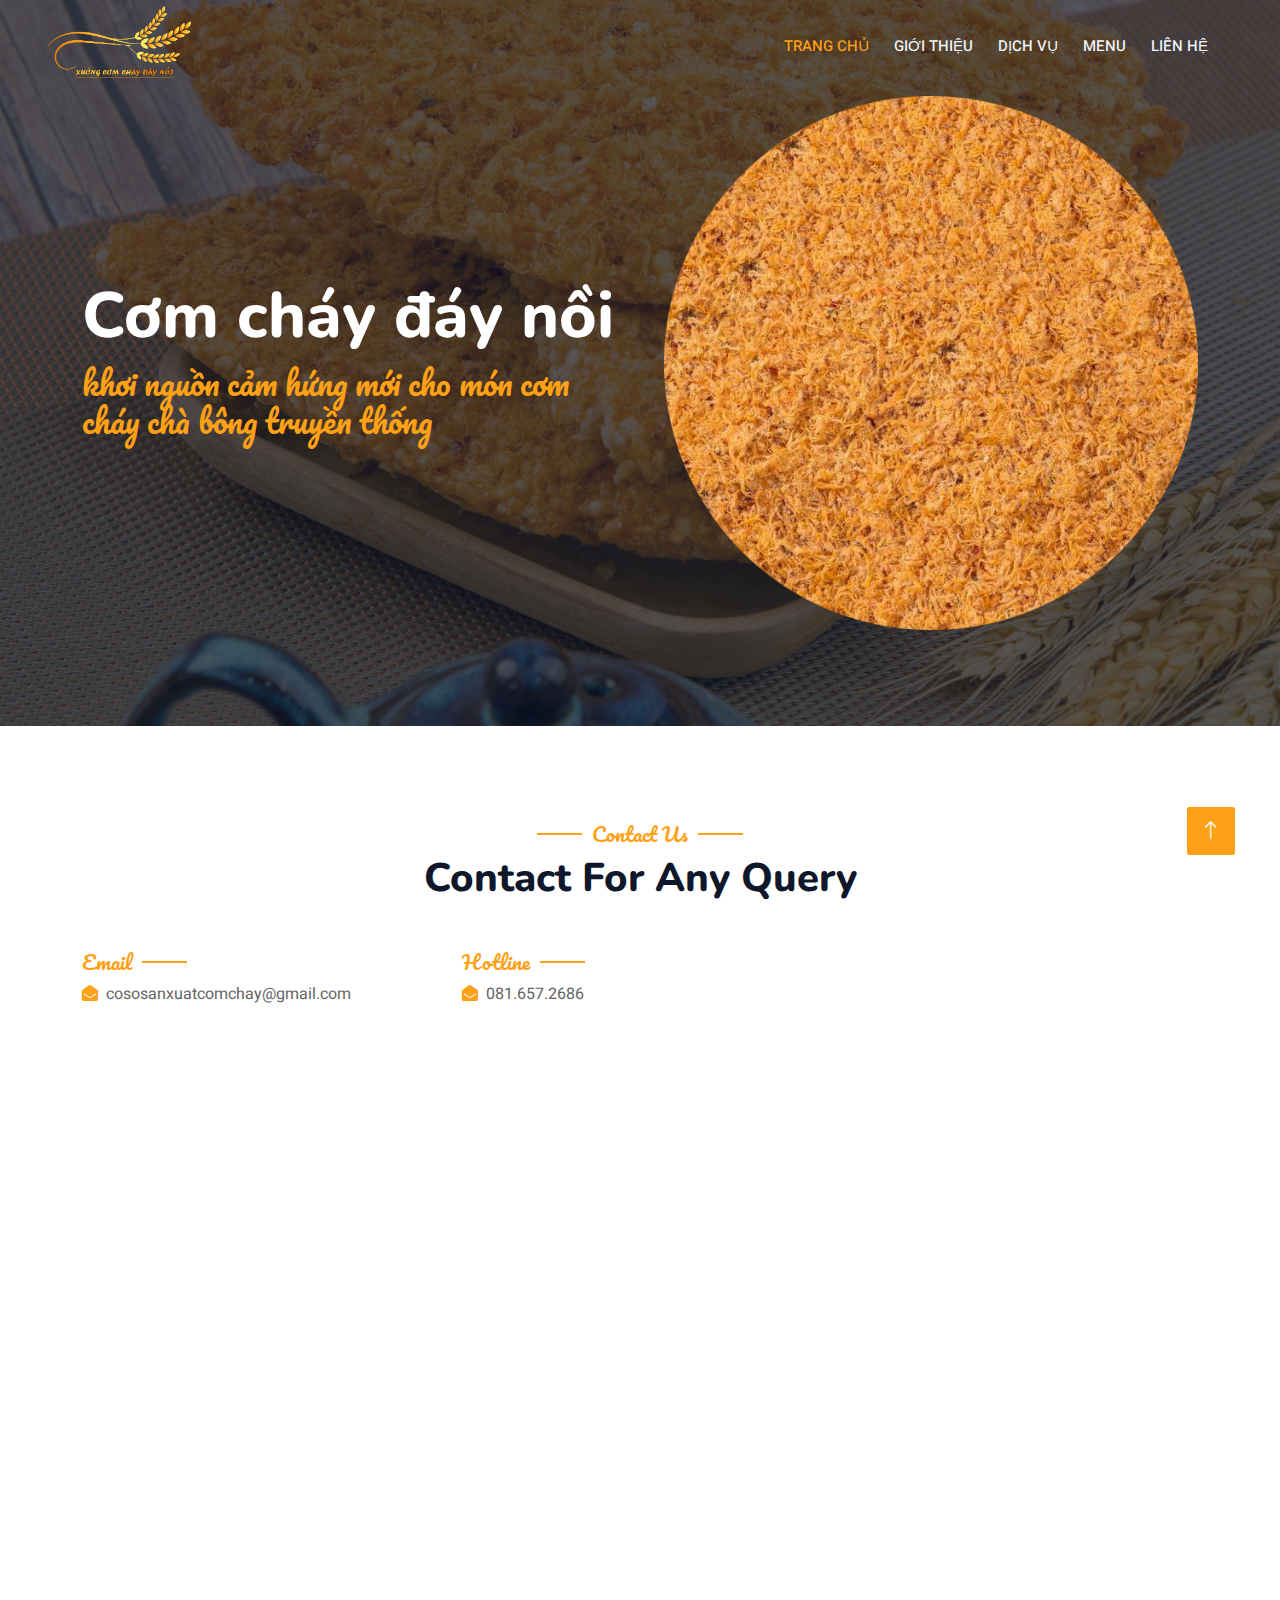
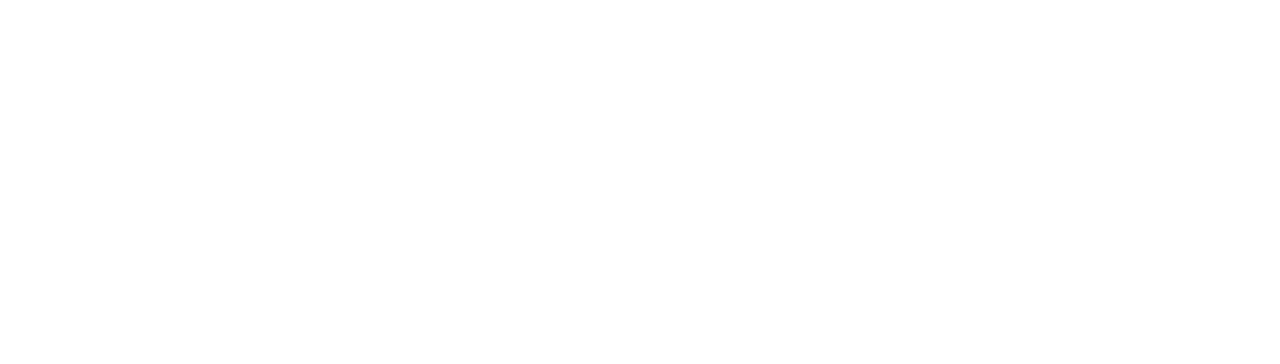
<file: contact.html>
<!DOCTYPE html>
<html lang="en">

<head>
    <meta charset="utf-8">
    <title>Restoran - Bootstrap Restaurant Template</title>
    <meta content="width=device-width, initial-scale=1.0" name="viewport">
    <meta content="" name="keywords">
    <meta content="" name="description">

    <!-- Favicon -->
    <link href="img/favicon.ico" rel="icon">

    <!-- Google Web Fonts -->
    <link rel="preconnect" href="https://fonts.googleapis.com">
    <link rel="preconnect" href="https://fonts.gstatic.com" crossorigin>
    <link href="https://fonts.googleapis.com/css2?family=Heebo:wght@400;500;600&family=Nunito:wght@600;700;800&family=Pacifico&display=swap" rel="stylesheet">

    <!-- Icon Font Stylesheet -->
    <link href="https://cdnjs.cloudflare.com/ajax/libs/font-awesome/5.10.0/css/all.min.css" rel="stylesheet">
    <link href="https://cdn.jsdelivr.net/npm/bootstrap-icons@1.4.1/font/bootstrap-icons.css" rel="stylesheet">

    <!-- Libraries Stylesheet -->
    <link href="lib/animate/animate.min.css" rel="stylesheet">
    <link href="lib/owlcarousel/assets/owl.carousel.min.css" rel="stylesheet">
    <link href="lib/tempusdominus/css/tempusdominus-bootstrap-4.min.css" rel="stylesheet" />

    <!-- Customized Bootstrap Stylesheet -->
    <link href="css/bootstrap.min.css" rel="stylesheet">

    <!-- Template Stylesheet -->
    <link href="css/style.css" rel="stylesheet">
</head>

<body>
    <div class=" bg-white p-0">
        <!-- Spinner Start -->
        <div id="spinner" class="show bg-white position-fixed translate-middle w-100 vh-100 top-50 start-50 d-flex align-items-center justify-content-center">
            <div class="spinner-border text-primary" style="width: 3rem; height: 3rem;" role="status">
                <span class="sr-only">Loading...</span>
            </div>
        </div>
        <!-- Spinner End -->


          <!-- Navbar & Hero Start -->
          <div class=" position-relative p-0">
            <nav class="navbar navbar-expand-lg navbar-dark bg-dark px-4 px-lg-5 py-3 py-lg-0">
                <a href="" class="navbar-brand p-0">
                    <h1 class="text-primary m-0"></h1>
                    <img src="img/logo.png" alt="Logo">
                </a>
                <button class="navbar-toggler" type="button" data-bs-toggle="collapse" data-bs-target="#navbarCollapse">
                    <span class="fa fa-bars"></span>
                </button>
                <div class="collapse navbar-collapse" id="navbarCollapse">
                    <div class="navbar-nav ms-auto py-0 pe-4">
                        <a href="index.html" class="nav-item nav-link active">Trang chủ</a>
                        <a href="about.html" class="nav-item nav-link">Giới thiệu</a>
                        <a href="service.html" class="nav-item nav-link">Dịch vụ</a>
                        <a href="menu.html" class="nav-item nav-link">Menu</a>
                        <!-- <div class="nav-item dropdown">
                            <a href="#" class="nav-link dropdown-toggle" data-bs-toggle="dropdown">Pages</a>
                            <div class="dropdown-menu m-0">
                                <a href="booking.html" class="dropdown-item">Booking</a>
                                <a href="team.html" class="dropdown-item">Our Team</a>
                                <a href="testimonial.html" class="dropdown-item">Testimonial</a>
                            </div>
                        </div> -->
                        <a href="contact.html" class="nav-item nav-link">Liên hệ</a>
                    </div>
                    <!-- <a href="" class="btn btn-primary py-2 px-4">Book A Table</a> -->
                </div>
            </nav>

            <div class=" py-5 bg-dark hero-header mb-5">
                <div class="container  my-4 py-4">
                    <div class="row align-items-center g-5">
                        <div class="col-lg-6 text-center text-lg-start">
                            <h1 class="display-3 text-white animated slideInLeft">Cơm cháy đáy nồi</h1>
                            <h2 class=" ff-secondary text-start text-primary fw-normal">
                                khơi nguồn cảm hứng mới cho món cơm cháy chà bông truyền thống
                            </h2>
                            <!-- <p class="text-white animated slideInLeft mb-4 pb-2">
                                 khơi nguồn cảm hứng mới cho món cơm cháy chà bông truyền thống
                                </p> -->
                        </div>
                        <div class="col-lg-6 text-center text-lg-end overflow-hidden">
                            <img class="img-fluid" src="img/comchaydaynoi1.png" alt="">
                        </div>
                    </div>
                </div>
            </div>

        </div>
        <!-- Navbar & Hero End -->


        <!-- Contact Start -->
        <div class="py-5">
            <div class="container">
                <div class="text-center wow fadeInUp" data-wow-delay="0.1s">
                    <h5 class="section-title ff-secondary text-center text-primary fw-normal">Contact Us</h5>
                    <h1 class="mb-5">Contact For Any Query</h1>
                </div>
                <div class="row g-4">
                    <div class="col-12">
                        <div class="row gy-4">
                            <div class="col-md-4">
                                <h5 class="section-title ff-secondary fw-normal text-start text-primary">Email</h5>
                                <p><i class="fa fa-envelope-open text-primary me-2"></i>cososanxuatcomchay@gmail.com</p>
                            </div>

                            <div class="col-md-4">
                                <h5 class="section-title ff-secondary fw-normal text-start text-primary">Hotline</h5>
                                <p><i class="fa fa-envelope-open text-primary me-2"></i>081.657.2686</p>
                            </div>
                        </div>
                    </div>
                    <div class="col-md-6 wow fadeIn" data-wow-delay="0.1s">
                        <iframe class="position-relative rounded w-100 h-100"
                            src="https://www.google.com/maps/embed?pb=!1m18!1m12!1m3!1d3001156.4288297426!2d-78.01371936852176!3d42.72876761954724!2m3!1f0!2f0!3f0!3m2!1i1024!2i768!4f13.1!3m3!1m2!1s0x4ccc4bf0f123a5a9%3A0xddcfc6c1de189567!2sNew%20York%2C%20USA!5e0!3m2!1sen!2sbd!4v1603794290143!5m2!1sen!2sbd"
                            frameborder="0" style="min-height: 350px; border:0;" allowfullscreen="" aria-hidden="false"
                            tabindex="0"></iframe>
                    </div>
                    <div class="col-md-6">
                        <div class="wow fadeInUp" data-wow-delay="0.2s">
                            <form>
                                <div class="row g-3">
                                    <div class="col-md-6">
                                        <div class="form-floating">
                                            <input type="text" class="form-control" id="name" placeholder="Your Name">
                                            <label for="name">Your Name</label>
                                        </div>
                                    </div>
                                    <div class="col-md-6">
                                        <div class="form-floating">
                                            <input type="email" class="form-control" id="email" placeholder="Your Email">
                                            <label for="email">Your Email</label>
                                        </div>
                                    </div>
                                    <div class="col-12">
                                        <div class="form-floating">
                                            <input type="text" class="form-control" id="subject" placeholder="Subject">
                                            <label for="subject">Subject</label>
                                        </div>
                                    </div>
                                    <div class="col-12">
                                        <div class="form-floating">
                                            <textarea class="form-control" placeholder="Leave a message here" id="message" style="height: 150px"></textarea>
                                            <label for="message">Message</label>
                                        </div>
                                    </div>
                                    <div class="col-12">
                                        <button class="btn btn-primary w-100 py-3" type="submit">Send Message</button>
                                    </div>
                                </div>
                            </form>
                        </div>
                    </div>
                </div>
            </div>
        </div>
        <!-- Contact End -->


        <!-- Footer Start -->
        <div class="container-fluid bg-dark text-light footer pt-5 mt-5 wow fadeIn" data-wow-delay="0.1s">
            <div class="container">
                <div class="row g-5">
                    <div class="col-lg-3 col-md-6">
                        <div class="footer-img">
                            <img src="img/barley_7395008.png" alt="">
                        </div>
                        <p class="mb-2"><i class="fa fa-home me-3" aria-hidden="true"></i>
                            Cơm cháy đáy nồi được tạo nên từ những hạt gạo ngon, chà bông sạch, công thức nước sốt gia
                            truyền sẽ mang đến cho thực khách hương vị đặc biệt không nơi nào có được.
                            Cơm cháy đáy nồi món đặc sản Sài Thành phù hợp làm quà tặng cho người phương xa ghé thăm Sài
                            Gòn, hay những người con xa xứ.</p>
                    </div>
                    <div class="col-lg-3 col-md-6">
                        <h4 class="section-title ff-secondary text-start text-primary fw-normal mb-4">Liên hệ</h4>
                        <p class="mb-2"><i class="fa fa-map-marker-alt me-3"></i>Nam Cường, Nam Trực, Nam Định</p>
                        <p class="mb-2"><i class="fa fa-phone-alt me-3"></i>081.657.2686</p>
                        <p class="mb-2"><i class="fa fa-envelope me-3"></i>cososanxuatcomchay@gmail.com</p>
                        <div class="d-flex pt-2">
                            <a class="btn btn-outline-light btn-social" href=""><i class="fab fa-twitter"></i></a>
                            <a class="btn btn-outline-light btn-social" href=""><i class="fab fa-facebook-f"></i></a>
                            <a class="btn btn-outline-light btn-social" href=""><i class="fab fa-youtube"></i></a>
                            <a class="btn btn-outline-light btn-social" href=""><i class="fab fa-linkedin-in"></i></a>
                        </div>
                    </div>
                    <div class="col-lg-3 col-md-6">
                        <h4 class="section-title ff-secondary text-start text-primary fw-normal mb-4">Giờ làm việc</h4>
                        <h5 class="text-light fw-normal">Thứ hai - Thứ bảy</h5>
                        <p>07 AM - 5 PM</p>
                        <h5 class="text-light fw-normal">Chủ nhật</h5>
                        <p>08 AM - 04 PM</p>
                    </div>
                    <div class="col-lg-3 col-md-6">
                        <h4 class="section-title ff-secondary text-start text-primary fw-normal mb-4">Tư vấn ngay</h4>
                        <p>Nhập số điện thoại để được tư vấn.</p>
                        <div class="position-relative mx-auto" style="max-width: 400px;">
                            <input class="form-control border-primary w-100 py-3 ps-4 pe-5" type="text"
                                placeholder="">
                            <button type="button"
                                class="btn btn-primary py-2 position-absolute top-0 end-0 mt-2 me-2">Nhận tin</button>
                        </div>
                    </div>
                </div>
            </div>
            <div class="container">
                <div class="copyright">
                    <div class="row">
                        <div class="col-md-6 text-center text-md-start mb-3 mb-md-0">
                            &copy; <a class="border-bottom" href="#">Bản quyền thuộc về Xưởng Cơm Cháy Đáy Nồi</a>

                        </div>

                    </div>
                </div>
            </div>
        </div>
        <!-- Footer End -->


        <!-- Back to Top -->
        <a href="#" class="btn btn-lg btn-primary btn-lg-square back-to-top"><i class="bi bi-arrow-up"></i></a>
    </div>

    <!-- JavaScript Libraries -->
    <script src="https://code.jquery.com/jquery-3.4.1.min.js"></script>
    <script src="https://cdn.jsdelivr.net/npm/bootstrap@5.0.0/dist/js/bootstrap.bundle.min.js"></script>
    <script src="lib/wow/wow.min.js"></script>
    <script src="lib/easing/easing.min.js"></script>
    <script src="lib/waypoints/waypoints.min.js"></script>
    <script src="lib/counterup/counterup.min.js"></script>
    <script src="lib/owlcarousel/owl.carousel.min.js"></script>
    <script src="lib/tempusdominus/js/moment.min.js"></script>
    <script src="lib/tempusdominus/js/moment-timezone.min.js"></script>
    <script src="lib/tempusdominus/js/tempusdominus-bootstrap-4.min.js"></script>

    <!-- Template Javascript -->
    <script src="js/main.js"></script>
</body>

</html>
</file>
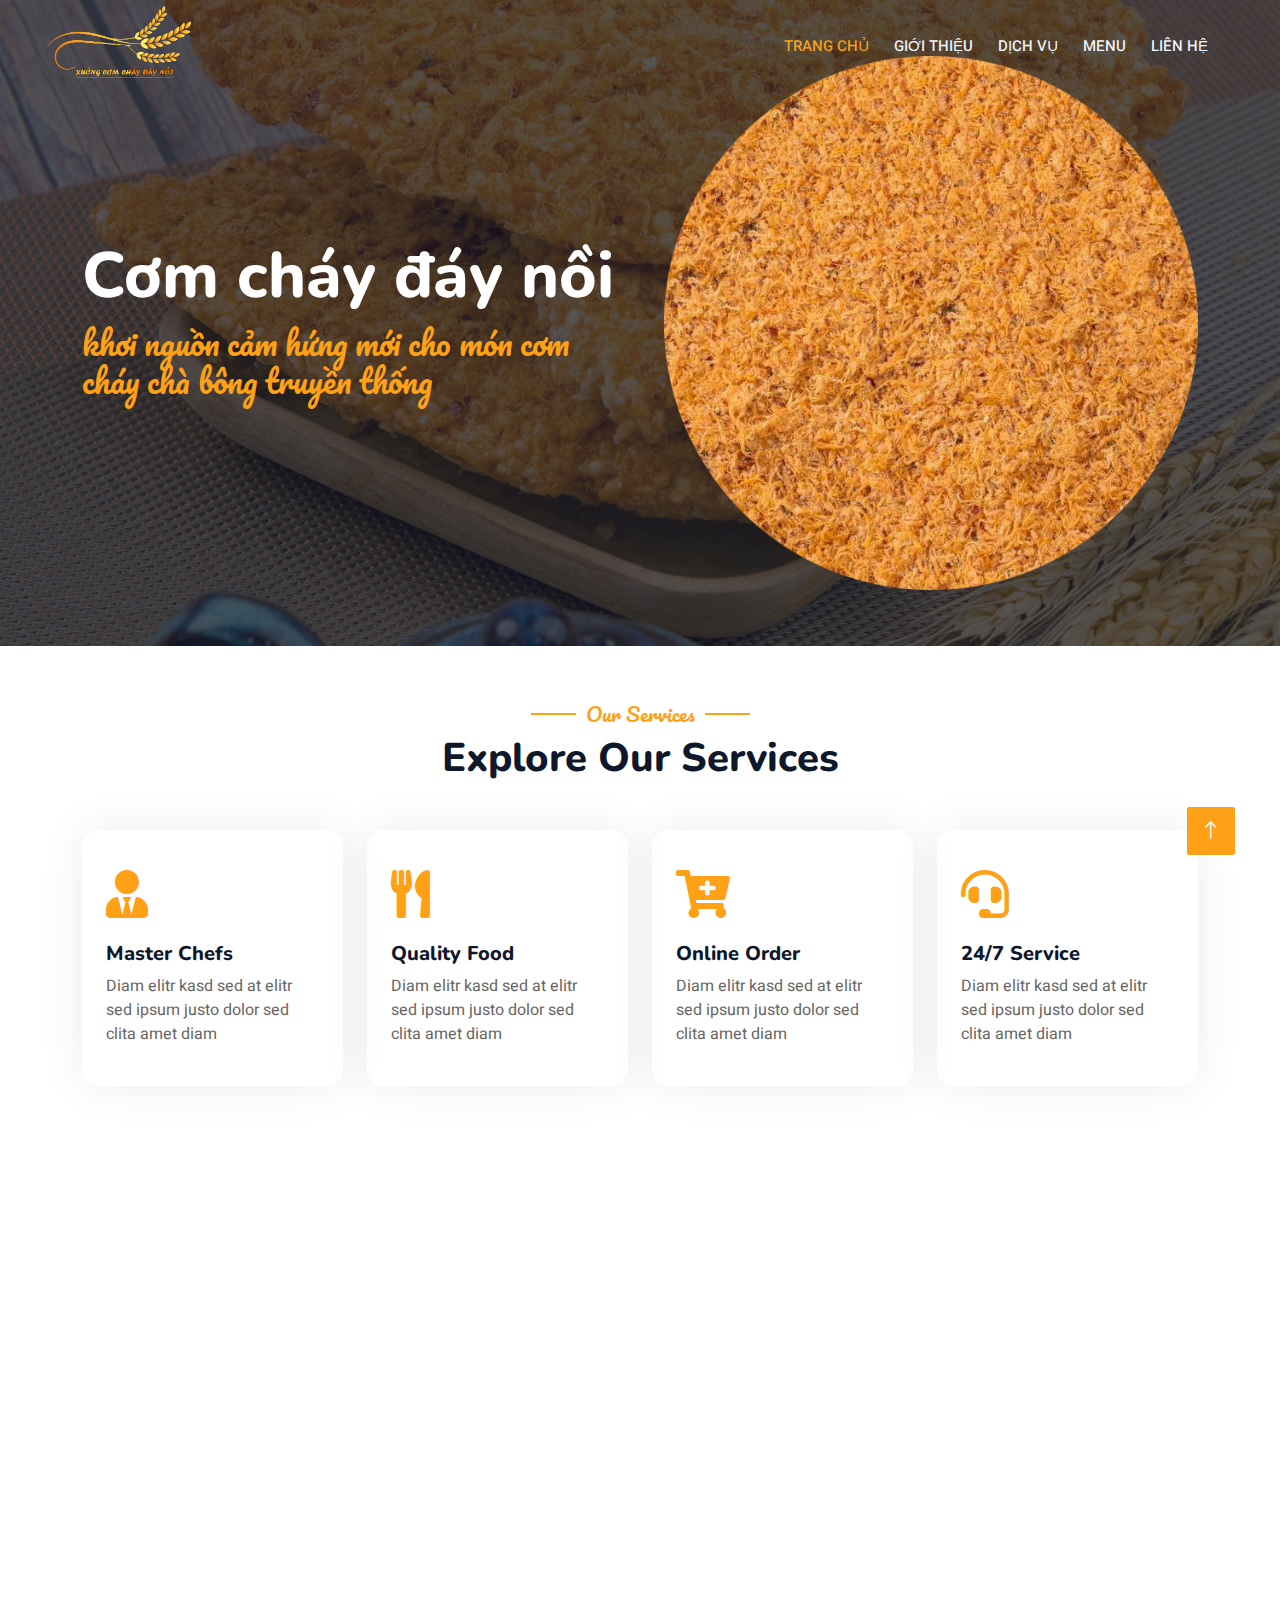
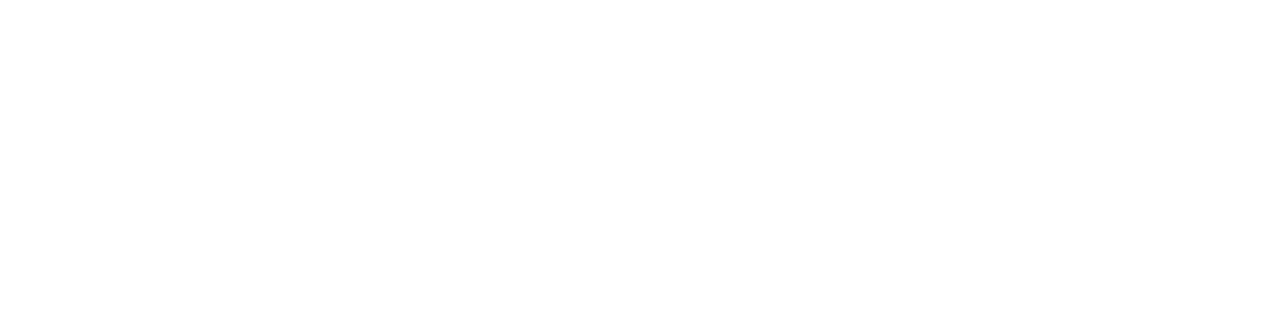
<file: service.html>
<!DOCTYPE html>
<html lang="en">

<head>
    <meta charset="utf-8">
    <title>Restoran - Bootstrap Restaurant Template</title>
    <meta content="width=device-width, initial-scale=1.0" name="viewport">
    <meta content="" name="keywords">
    <meta content="" name="description">

    <!-- Favicon -->
    <link href="img/favicon.ico" rel="icon">

    <!-- Google Web Fonts -->
    <link rel="preconnect" href="https://fonts.googleapis.com">
    <link rel="preconnect" href="https://fonts.gstatic.com" crossorigin>
    <link href="https://fonts.googleapis.com/css2?family=Heebo:wght@400;500;600&family=Nunito:wght@600;700;800&family=Pacifico&display=swap" rel="stylesheet">

    <!-- Icon Font Stylesheet -->
    <link href="https://cdnjs.cloudflare.com/ajax/libs/font-awesome/5.10.0/css/all.min.css" rel="stylesheet">
    <link href="https://cdn.jsdelivr.net/npm/bootstrap-icons@1.4.1/font/bootstrap-icons.css" rel="stylesheet">

    <!-- Libraries Stylesheet -->
    <link href="lib/animate/animate.min.css" rel="stylesheet">
    <link href="lib/owlcarousel/assets/owl.carousel.min.css" rel="stylesheet">
    <link href="lib/tempusdominus/css/tempusdominus-bootstrap-4.min.css" rel="stylesheet" />

    <!-- Customized Bootstrap Stylesheet -->
    <link href="css/bootstrap.min.css" rel="stylesheet">

    <!-- Template Stylesheet -->
    <link href="css/style.css" rel="stylesheet">
</head>

<body>
    <div class=" bg-white p-0">
        <!-- Spinner Start -->
        <div id="spinner" class="show bg-white position-fixed translate-middle w-100 vh-100 top-50 start-50 d-flex align-items-center justify-content-center">
            <div class="spinner-border text-primary" style="width: 3rem; height: 3rem;" role="status">
                <span class="sr-only">Loading...</span>
            </div>
        </div>
        <!-- Spinner End -->


       <!-- Navbar & Hero Start -->
       <div class=" position-relative p-0">
        <nav class="navbar navbar-expand-lg navbar-dark bg-dark px-4 px-lg-5 py-3 py-lg-0">
            <a href="" class="navbar-brand p-0">
                <h1 class="text-primary m-0"></h1>
                <img src="img/logo.png" alt="Logo">
            </a>
            <button class="navbar-toggler" type="button" data-bs-toggle="collapse" data-bs-target="#navbarCollapse">
                <span class="fa fa-bars"></span>
            </button>
            <div class="collapse navbar-collapse" id="navbarCollapse">
                <div class="navbar-nav ms-auto py-0 pe-4">
                    <a href="index.html" class="nav-item nav-link active">Trang chủ</a>
                    <a href="about.html" class="nav-item nav-link">Giới thiệu</a>
                    <a href="service.html" class="nav-item nav-link">Dịch vụ</a>
                    <a href="menu.html" class="nav-item nav-link">Menu</a>
                    <!-- <div class="nav-item dropdown">
                        <a href="#" class="nav-link dropdown-toggle" data-bs-toggle="dropdown">Pages</a>
                        <div class="dropdown-menu m-0">
                            <a href="booking.html" class="dropdown-item">Booking</a>
                            <a href="team.html" class="dropdown-item">Our Team</a>
                            <a href="testimonial.html" class="dropdown-item">Testimonial</a>
                        </div>
                    </div> -->
                    <a href="contact.html" class="nav-item nav-link">Liên hệ</a>
                </div>
                <!-- <a href="" class="btn btn-primary py-2 px-4">Book A Table</a> -->
            </div>
        </nav>

        <div class=" py-2 bg-dark hero-header mb-2">
            <div class="container  my-4 py-4">
                <div class="row align-items-center g-5">
                    <div class="col-lg-6 text-center text-lg-start">
                        <h1 class="display-3 text-white animated slideInLeft">Cơm cháy đáy nồi</h1>
                        <h2 class=" ff-secondary text-start text-primary fw-normal">
                            khơi nguồn cảm hứng mới cho món cơm cháy chà bông truyền thống
                        </h2>
                        <!-- <p class="text-white animated slideInLeft mb-4 pb-2">
                             khơi nguồn cảm hứng mới cho món cơm cháy chà bông truyền thống
                            </p> -->
                    </div>
                    <div class="col-lg-6 text-center text-lg-end overflow-hidden">
                        <img class="img-fluid" src="img/comchaydaynoi1.png" alt="">
                    </div>
                </div>
            </div>
        </div>
    </div>
        <!-- Navbar & Hero End -->


        <!-- Service Start -->
        <div class="container py-5">
            <div class="">
                <div class="text-center wow fadeInUp" data-wow-delay="0.1s">
                    <h5 class="section-title ff-secondary text-center text-primary fw-normal">Our Services</h5>
                    <h1 class="mb-5">Explore Our Services</h1>
                </div>
                <div class="row g-4">
                    <div class="col-lg-3 col-sm-6 wow fadeInUp" data-wow-delay="0.1s">
                        <div class="service-item rounded pt-3">
                            <div class="p-4">
                                <i class="fa fa-3x fa-user-tie text-primary mb-4"></i>
                                <h5>Master Chefs</h5>
                                <p>Diam elitr kasd sed at elitr sed ipsum justo dolor sed clita amet diam</p>
                            </div>
                        </div>
                    </div>
                    <div class="col-lg-3 col-sm-6 wow fadeInUp" data-wow-delay="0.3s">
                        <div class="service-item rounded pt-3">
                            <div class="p-4">
                                <i class="fa fa-3x fa-utensils text-primary mb-4"></i>
                                <h5>Quality Food</h5>
                                <p>Diam elitr kasd sed at elitr sed ipsum justo dolor sed clita amet diam</p>
                            </div>
                        </div>
                    </div>
                    <div class="col-lg-3 col-sm-6 wow fadeInUp" data-wow-delay="0.5s">
                        <div class="service-item rounded pt-3">
                            <div class="p-4">
                                <i class="fa fa-3x fa-cart-plus text-primary mb-4"></i>
                                <h5>Online Order</h5>
                                <p>Diam elitr kasd sed at elitr sed ipsum justo dolor sed clita amet diam</p>
                            </div>
                        </div>
                    </div>
                    <div class="col-lg-3 col-sm-6 wow fadeInUp" data-wow-delay="0.7s">
                        <div class="service-item rounded pt-3">
                            <div class="p-4">
                                <i class="fa fa-3x fa-headset text-primary mb-4"></i>
                                <h5>24/7 Service</h5>
                                <p>Diam elitr kasd sed at elitr sed ipsum justo dolor sed clita amet diam</p>
                            </div>
                        </div>
                    </div>
                    <div class="col-lg-3 col-sm-6 wow fadeInUp" data-wow-delay="0.1s">
                        <div class="service-item rounded pt-3">
                            <div class="p-4">
                                <i class="fa fa-3x fa-user-tie text-primary mb-4"></i>
                                <h5>Master Chefs</h5>
                                <p>Diam elitr kasd sed at elitr sed ipsum justo dolor sed clita amet diam</p>
                            </div>
                        </div>
                    </div>
                    <div class="col-lg-3 col-sm-6 wow fadeInUp" data-wow-delay="0.3s">
                        <div class="service-item rounded pt-3">
                            <div class="p-4">
                                <i class="fa fa-3x fa-utensils text-primary mb-4"></i>
                                <h5>Quality Food</h5>
                                <p>Diam elitr kasd sed at elitr sed ipsum justo dolor sed clita amet diam</p>
                            </div>
                        </div>
                    </div>
                    <div class="col-lg-3 col-sm-6 wow fadeInUp" data-wow-delay="0.5s">
                        <div class="service-item rounded pt-3">
                            <div class="p-4">
                                <i class="fa fa-3x fa-cart-plus text-primary mb-4"></i>
                                <h5>Online Order</h5>
                                <p>Diam elitr kasd sed at elitr sed ipsum justo dolor sed clita amet diam</p>
                            </div>
                        </div>
                    </div>
                    <div class="col-lg-3 col-sm-6 wow fadeInUp" data-wow-delay="0.7s">
                        <div class="service-item rounded pt-3">
                            <div class="p-4">
                                <i class="fa fa-3x fa-headset text-primary mb-4"></i>
                                <h5>24/7 Service</h5>
                                <p>Diam elitr kasd sed at elitr sed ipsum justo dolor sed clita amet diam</p>
                            </div>
                        </div>
                    </div>
                </div>
            </div>
        </div>
        <!-- Service End -->


       <!-- Footer Start -->
       <div class="container-fluid bg-dark text-light footer pt-5 mt-5 wow fadeIn" data-wow-delay="0.1s">
        <div class="container">
            <div class="row g-5">
                <div class="col-lg-3 col-md-6">
                    <div class="footer-img">
                        <img src="img/barley_7395008.png" alt="">
                    </div>
                    <p class="mb-2"><i class="fa fa-home me-3" aria-hidden="true"></i>
                        Cơm cháy đáy nồi được tạo nên từ những hạt gạo ngon, chà bông sạch, công thức nước sốt gia
                        truyền sẽ mang đến cho thực khách hương vị đặc biệt không nơi nào có được.
                        Cơm cháy đáy nồi món đặc sản Sài Thành phù hợp làm quà tặng cho người phương xa ghé thăm Sài
                        Gòn, hay những người con xa xứ.</p>
                </div>
                <div class="col-lg-3 col-md-6">
                    <h4 class="section-title ff-secondary text-start text-primary fw-normal mb-4">Liên hệ</h4>
                    <p class="mb-2"><i class="fa fa-map-marker-alt me-3"></i>Nam Cường, Nam Trực, Nam Định</p>
                    <p class="mb-2"><i class="fa fa-phone-alt me-3"></i>081.657.2686</p>
                    <p class="mb-2"><i class="fa fa-envelope me-3"></i>cososanxuatcomchay@gmail.com</p>
                    <div class="d-flex pt-2">
                        <a class="btn btn-outline-light btn-social" href=""><i class="fab fa-twitter"></i></a>
                        <a class="btn btn-outline-light btn-social" href=""><i class="fab fa-facebook-f"></i></a>
                        <a class="btn btn-outline-light btn-social" href=""><i class="fab fa-youtube"></i></a>
                        <a class="btn btn-outline-light btn-social" href=""><i class="fab fa-linkedin-in"></i></a>
                    </div>
                </div>
                <div class="col-lg-3 col-md-6">
                    <h4 class="section-title ff-secondary text-start text-primary fw-normal mb-4">Giờ làm việc</h4>
                    <h5 class="text-light fw-normal">Thứ hai - Thứ bảy</h5>
                    <p>07 AM - 5 PM</p>
                    <h5 class="text-light fw-normal">Chủ nhật</h5>
                    <p>08 AM - 04 PM</p>
                </div>
                <div class="col-lg-3 col-md-6">
                    <h4 class="section-title ff-secondary text-start text-primary fw-normal mb-4">Tư vấn ngay</h4>
                    <p>Nhập số điện thoại để được tư vấn.</p>
                    <div class="position-relative mx-auto" style="max-width: 400px;">
                        <input class="form-control border-primary w-100 py-3 ps-4 pe-5" type="text"
                            placeholder="">
                        <button type="button"
                            class="btn btn-primary py-2 position-absolute top-0 end-0 mt-2 me-2">Nhận tin</button>
                    </div>
                </div>
            </div>
        </div>
        <div class="container">
            <div class="copyright">
                <div class="row">
                    <div class="col-md-6 text-center text-md-start mb-3 mb-md-0">
                        &copy; <a class="border-bottom" href="#">Bản quyền thuộc về Xưởng Cơm Cháy Đáy Nồi</a>

                    </div>

                </div>
            </div>
        </div>
    </div>
        <!-- Footer End -->


        <!-- Back to Top -->
        <a href="#" class="btn btn-lg btn-primary btn-lg-square back-to-top"><i class="bi bi-arrow-up"></i></a>
    </div>

    <!-- JavaScript Libraries -->
    <script src="https://code.jquery.com/jquery-3.4.1.min.js"></script>
    <script src="https://cdn.jsdelivr.net/npm/bootstrap@5.0.0/dist/js/bootstrap.bundle.min.js"></script>
    <script src="lib/wow/wow.min.js"></script>
    <script src="lib/easing/easing.min.js"></script>
    <script src="lib/waypoints/waypoints.min.js"></script>
    <script src="lib/counterup/counterup.min.js"></script>
    <script src="lib/owlcarousel/owl.carousel.min.js"></script>
    <script src="lib/tempusdominus/js/moment.min.js"></script>
    <script src="lib/tempusdominus/js/moment-timezone.min.js"></script>
    <script src="lib/tempusdominus/js/tempusdominus-bootstrap-4.min.js"></script>

    <!-- Template Javascript -->
    <script src="js/main.js"></script>
</body>

</html>
</file>
<file: css/style.css>
/********** Template CSS **********/
:root {
    --primary: #FEA116;
    --light: #F1F8FF;
    --dark: #0F172B;
}

.ff-secondary {
    font-family: 'Pacifico', cursive;
}

.fw-medium {
    font-weight: 600 !important;
}

.fw-semi-bold {
    font-weight: 700 !important;
}

.back-to-top {
    position: fixed;
    display: none;
    right: 45px;
    bottom: 45px;
    z-index: 99;
}


/*** Spinner ***/
#spinner {
    opacity: 0;
    visibility: hidden;
    transition: opacity .5s ease-out, visibility 0s linear .5s;
    z-index: 99999;
}

#spinner.show {
    transition: opacity .5s ease-out, visibility 0s linear 0s;
    visibility: visible;
    opacity: 1;
}


/*** Button ***/
.btn {
    font-family: 'Nunito', sans-serif;
    font-weight: 500;
    text-transform: uppercase;
    transition: .5s;
}

.btn.btn-primary,
.btn.btn-secondary {
    color: #FFFFFF;
}

.btn-square {
    width: 38px;
    height: 38px;
}

.btn-sm-square {
    width: 32px;
    height: 32px;
}

.btn-lg-square {
    width: 48px;
    height: 48px;
}

.btn-square,
.btn-sm-square,
.btn-lg-square {
    padding: 0;
    display: flex;
    align-items: center;
    justify-content: center;
    font-weight: normal;
    border-radius: 2px;
}


/*** Navbar ***/
.navbar-dark .navbar-nav .nav-link {
    position: relative;
    margin-left: 25px;
    padding: 35px 0;
    font-size: 15px;
    color: var(--light) !important;
    text-transform: uppercase;
    font-weight: 500;
    outline: none;
    transition: .5s;
}

.sticky-top.navbar-dark .navbar-nav .nav-link {
    padding: 20px 0;
}

.navbar-dark .navbar-nav .nav-link:hover,
.navbar-dark .navbar-nav .nav-link.active {
    color: var(--primary) !important;
}

.navbar-dark .navbar-brand img {
    max-height: 80px;
    transition: .5s;
}

.sticky-top.navbar-dark .navbar-brand img {
    max-height: 55px;
}
.footer-img img{
    width: 80px;
    height: auto;
}
@media (max-width: 991.98px) {
    .sticky-top.navbar-dark {
        position: relative;
    }

    .navbar-dark .navbar-collapse {
        margin-top: 15px;
        border-top: 1px solid rgba(255, 255, 255, .1)
    }

    .navbar-dark .navbar-nav .nav-link,
    .sticky-top.navbar-dark .navbar-nav .nav-link {
        padding: 10px 0;
        margin-left: 0;
    }

    .navbar-dark .navbar-brand img {
        max-height: 45px;
    }
}

@media (min-width: 992px) {
    .navbar-dark {
        position: absolute;
        width: 100%;
        top: 0;
        left: 0;
        z-index: 999;
        background: transparent !important;
    }

    .sticky-top.navbar-dark {
        position: fixed;
        background: var(--dark) !important;
    }
}


/*** Hero Header ***/
.hero-header {
    background: linear-gradient(rgba(15, 23, 43, .7), rgba(15, 23, 43, .7)), url(../img/comchaydaynoi-bg.jpg);
    background-position: center center;
    background-repeat: no-repeat;
    background-size: cover;
}

.hero-header img {
    animation: imgRotate 50s linear infinite;
}

@keyframes imgRotate {
    100% {
        transform: rotate(360deg);
    }
}

.breadcrumb-item + .breadcrumb-item::before {
    color: rgba(255, 255, 255, .5);
}


/*** Section Title ***/
.section-title {
    position: relative;
    display: inline-block;
}

.section-title::before {
    position: absolute;
    content: "";
    width: 45px;
    height: 2px;
    top: 50%;
    left: -55px;
    margin-top: -1px;
    background: var(--primary);
}

.section-title::after {
    position: absolute;
    content: "";
    width: 45px;
    height: 2px;
    top: 50%;
    right: -55px;
    margin-top: -1px;
    background: var(--primary);
}

.section-title.text-start::before,
.section-title.text-end::after {
    display: none;
}


/*** Service ***/
.service-item {
    box-shadow: 0 0 45px rgba(0, 0, 0, .08);
    transition: .5s;
}

.service-item:hover {
    /* background: var(--primary); */
    filter: brightness(100%);
    transform: scale(1.1);
    cursor: pointer;
}
.service-item img{
    width: 100%;
    height: auto;
}
.flex-it{
    display: flex;
    align-items: center;
}
.service-item * {
    transition: .5s;
}
.py-5 .rounded{
    border-radius: 1rem !important;
}
.service-item:hover * {
    /* color: var(--light) !important; */
}


/*** Food Menu ***/
.nav-pills .nav-item .active {
    border-bottom: 2px solid var(--primary);
}
img{
    cursor: pointer;
}
/*** Youtube Video ***/
.video {
    position: relative;
    height: 100%;
    min-height: 500px;
    background: linear-gradient(rgba(15, 23, 43, .1), rgba(15, 23, 43, .1)), url(../img/video.jpg);
    background-position: center center;
    background-repeat: no-repeat;
    background-size: cover;
}

.video .btn-play {
    position: absolute;
    z-index: 3;
    top: 50%;
    left: 50%;
    transform: translateX(-50%) translateY(-50%);
    box-sizing: content-box;
    display: block;
    width: 32px;
    height: 44px;
    border-radius: 50%;
    border: none;
    outline: none;
    padding: 18px 20px 18px 28px;
}

.video .btn-play:before {
    content: "";
    position: absolute;
    z-index: 0;
    left: 50%;
    top: 50%;
    transform: translateX(-50%) translateY(-50%);
    display: block;
    width: 100px;
    height: 100px;
    background: var(--primary);
    border-radius: 50%;
    animation: pulse-border 1500ms ease-out infinite;
}

.video .btn-play:after {
    content: "";
    position: absolute;
    z-index: 1;
    left: 50%;
    top: 50%;
    transform: translateX(-50%) translateY(-50%);
    display: block;
    width: 100px;
    height: 100px;
    background: var(--primary);
    border-radius: 50%;
    transition: all 200ms;
}

.video .btn-play img {
    position: relative;
    z-index: 3;
    max-width: 100%;
    width: auto;
    height: auto;
}

.video .btn-play span {
    display: block;
    position: relative;
    z-index: 3;
    width: 0;
    height: 0;
    border-left: 32px solid var(--dark);
    border-top: 22px solid transparent;
    border-bottom: 22px solid transparent;
}

@keyframes pulse-border {
    0% {
        transform: translateX(-50%) translateY(-50%) translateZ(0) scale(1);
        opacity: 1;
    }

    100% {
        transform: translateX(-50%) translateY(-50%) translateZ(0) scale(1.5);
        opacity: 0;
    }
}

#videoModal {
    z-index: 99999;
}

#videoModal .modal-dialog {
    position: relative;
    max-width: 800px;
    margin: 60px auto 0 auto;
}

#videoModal .modal-body {
    position: relative;
    padding: 0px;
}

#videoModal .close {
    position: absolute;
    width: 30px;
    height: 30px;
    right: 0px;
    top: -30px;
    z-index: 999;
    font-size: 30px;
    font-weight: normal;
    color: #FFFFFF;
    background: #000000;
    opacity: 1;
}
.img-contact{
    width: 100%;
    height: auto;
}

/*** Team ***/
.team-item {
    box-shadow: 0 0 45px rgba(0, 0, 0, .08);
    /* height: calc(100% - 38px); */
    height: 100%;
    transition: .5s;
}

.team-item img {
    transition: .5s;
}

.team-item:hover img {
    transform: scale(1.1);
}

.team-item:hover {
    height: 100%;
}

.team-item .btn {
    border-radius: 38px 38px 0 0;
}


/*** Testimonial ***/
.testimonial-carousel .owl-item .testimonial-item,
.testimonial-carousel .owl-item.center .testimonial-item * {
    transition: .5s;
}

.testimonial-carousel .owl-item.center .testimonial-item {
    background: var(--primary) !important;
    border-color: var(--primary) !important;
}

.testimonial-carousel .owl-item.center .testimonial-item * {
    color: var(--light) !important;
}

.testimonial-carousel .owl-dots {
    margin-top: 24px;
    display: flex;
    align-items: flex-end;
    justify-content: center;
}

.testimonial-carousel .owl-dot {
    position: relative;
    display: inline-block;
    margin: 0 5px;
    width: 15px;
    height: 15px;
    border: 1px solid #CCCCCC;
    border-radius: 15px;
    transition: .5s;
}

.testimonial-carousel .owl-dot.active {
    background: var(--primary);
    border-color: var(--primary);
}

/* commit-carousel */
.commit-item{
    display: flex;
    justify-content: center;
}
.owl-carousel .commit-item img{
    width: 200px;
    max-width: 100%;
    height: auto;
}
.owl-prev {
    width: 15px;
    height: 100px;
    position: absolute;
    top: 40%;
    margin-left: 25px;
    display: block !important;
    border:0px solid black;
}

.owl-next {
    width: 15px;
    height: 100px;
    position: absolute;
    top: 40%;
    right: 25px;
    display: block !important;
    border:0px solid black;
}
.owl-prev i, .owl-next i {
    transform: scale(1, 3);
    color: #fda017;
}
/*** Footer ***/
.footer .btn.btn-social {
    margin-right: 5px;
    width: 35px;
    height: 35px;
    display: flex;
    align-items: center;
    justify-content: center;
    color: var(--light);
    border: 1px solid #FFFFFF;
    border-radius: 35px;
    transition: .3s;
}

.footer .btn.btn-social:hover {
    color: var(--primary);
}

.footer .btn.btn-link {
    display: block;
    margin-bottom: 5px;
    padding: 0;
    text-align: left;
    color: #FFFFFF;
    font-size: 15px;
    font-weight: normal;
    text-transform: capitalize;
    transition: .3s;
}

.footer .btn.btn-link::before {
    position: relative;
    content: "\f105";
    font-family: "Font Awesome 5 Free";
    font-weight: 900;
    margin-right: 10px;
}

.footer .btn.btn-link:hover {
    letter-spacing: 1px;
    box-shadow: none;
}

.footer .copyright {
    padding: 25px 0;
    font-size: 15px;
    border-top: 1px solid rgba(256, 256, 256, .1);
}

.footer .copyright a {
    color: var(--light);
}

.footer .footer-menu a {
    margin-right: 15px;
    padding-right: 15px;
    border-right: 1px solid rgba(255, 255, 255, .1);
}

.footer .footer-menu a:last-child {
    margin-right: 0;
    padding-right: 0;
    border-right: none;
}
</file>
